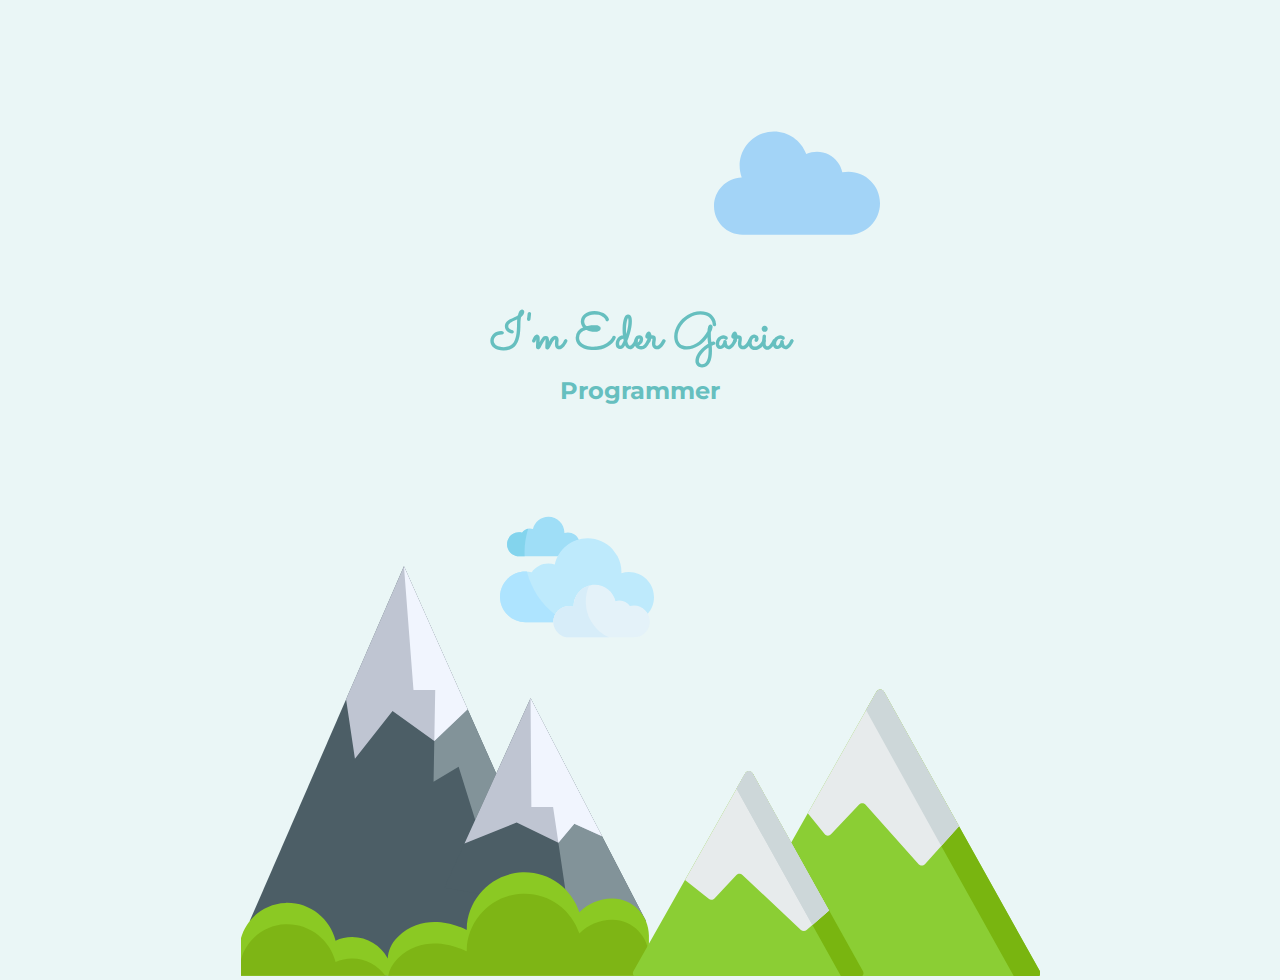
<file: index.html>
<!DOCTYPE html>
<html lang="en">
<head>
    <meta charset="UTF-8">
    <meta name="viewport" content="width=device-width, initial-scale=1.0">
    <meta http-equiv="X-UA-Compatible" content="ie=edge">
    <title>Eder's Personal Site</title>
    <link rel="stylesheet" href="css/style.css">
    <link href="https://fonts.googleapis.com/css?family=Sacramento|Montserra|Montserrat&display=swap" rel="stylesheet">
    <link rel="icon" href="favicon.ico">
</head>
<body>
    <div class="top-container">
        <img class="top-cloud" src="images/009-cloud-1.svg" alt="cloud">
            <div class="title-text">
                <h1>I'm Eder Garcia</h1>
                <h2><span>Pro</span>grammer</h2>
            </div>
        <img class="bottom-cloud" src="images/010-cloud-2.svg" alt="cloud">
        <img class="mountain1" src="images/mountains.svg" alt="mountains-img">
    </div>
    <div class="middle-conyainer">

    </div>
    <div class="bottom-container">
        
    </div>
</body>
</html>
</file>
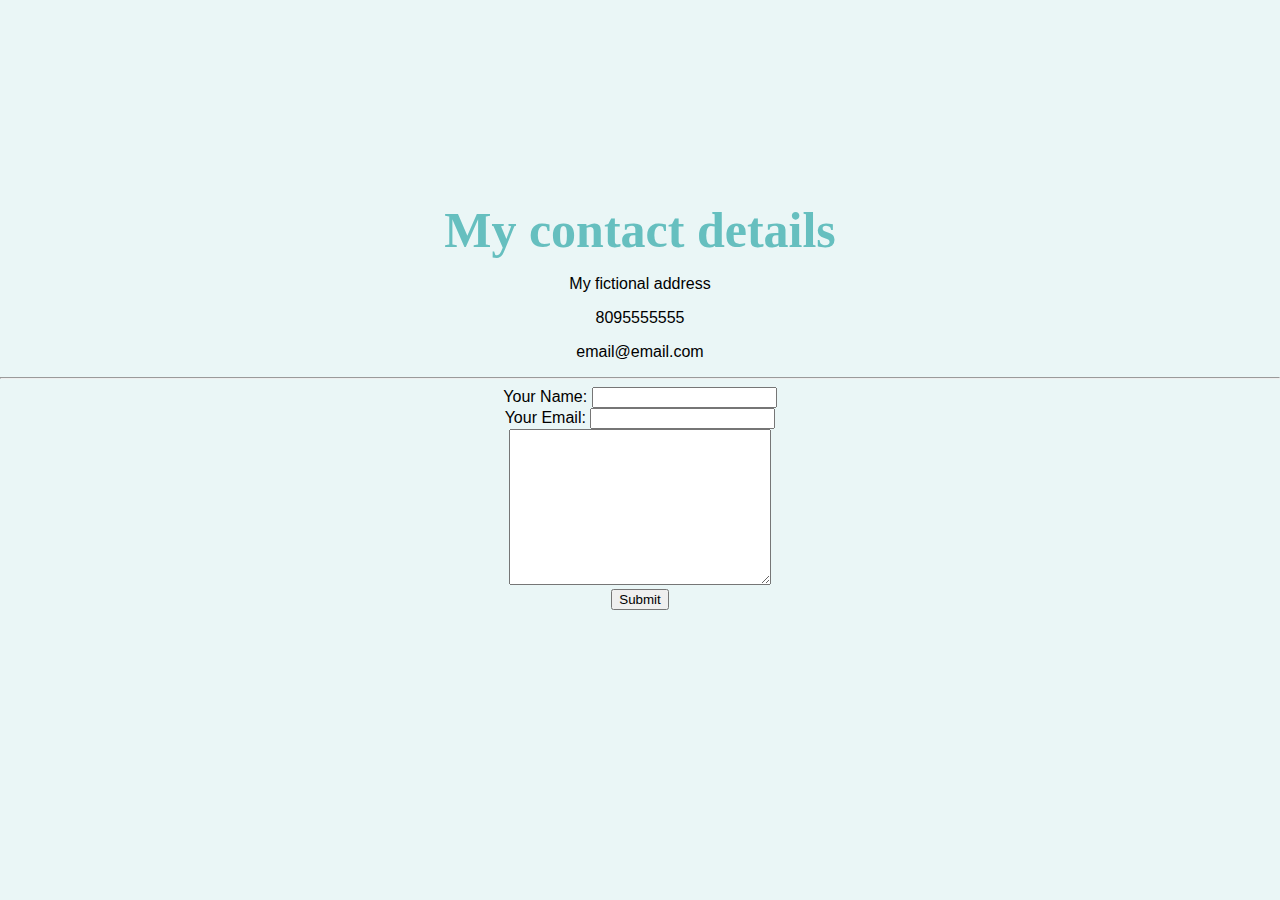
<file: contact.html>
<!DOCTYPE html>
<html lang="en">
<head>
    <meta charset="UTF-8">
    <meta name="viewport" content="width=device-width, initial-scale=1.0">
    <meta http-equiv="X-UA-Compatible" content="ie=edge">
    <title>Contact Me</title>
    <link rel="stylesheet" href="css/style.css">
</head>
<body>
    <h1>My contact details</h1>
    <p>My fictional address</p>
    <p>8095555555</p>
    <p>email@email.com</p>
<hr>
    <form action="mailto:info@email.com" method="post" enctype="text/plain">
        <label for="">Your Name:</label>
        <input type="text" name="yourName"><br>
        <label for="">Your Email:</label>
        <input type="email" name="yourEmail" id=""><br>
        <textarea name="yourMessage" id="" cols="30" rows="10"></textarea><br>
        <button type="submit">Submit</button>
    </form>
   
</body>
</html>
</file>
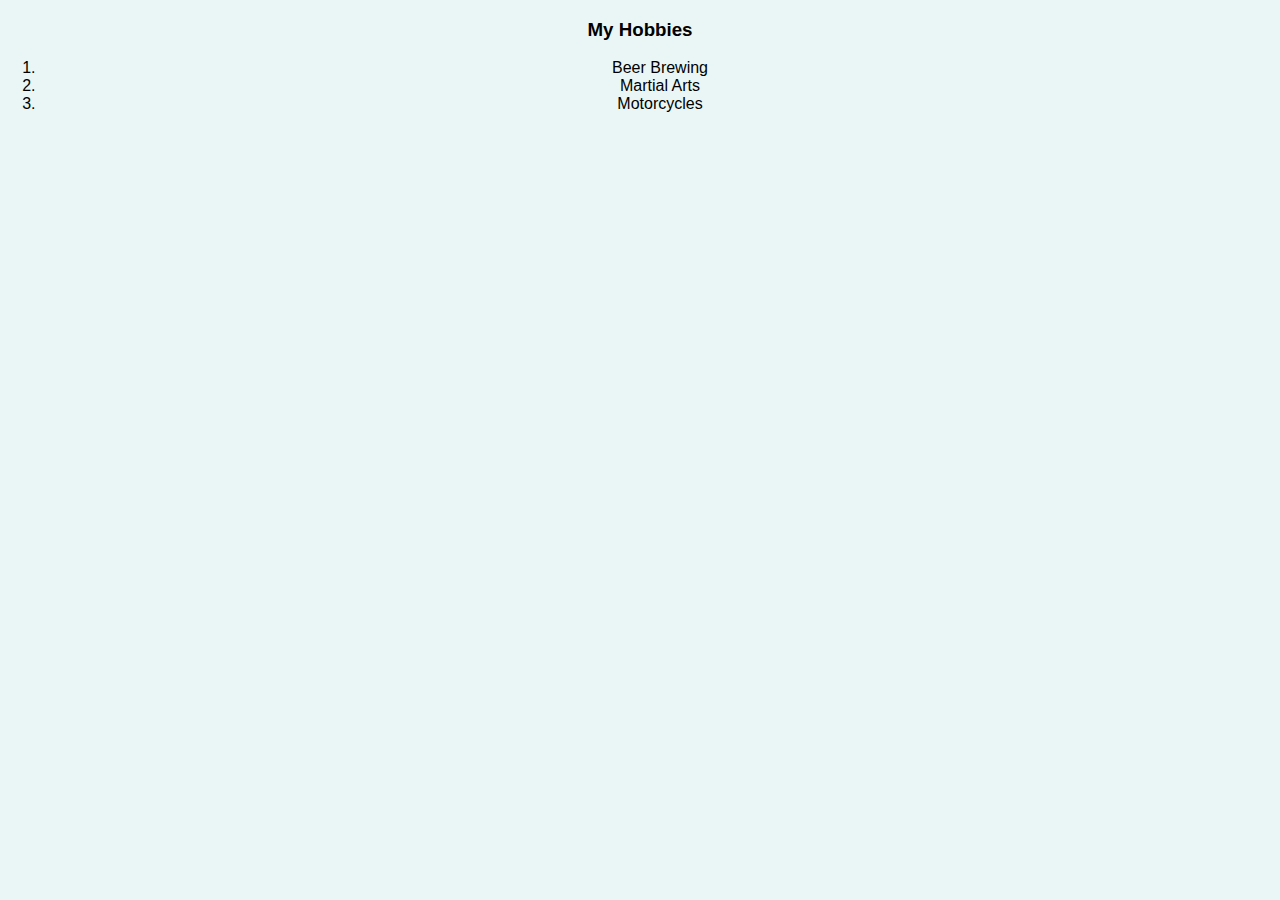
<file: hobbies.html>
<!DOCTYPE html>
<html lang="en">
<head>
    <meta charset="UTF-8">
    <meta name="viewport" content="width=device-width, initial-scale=1.0">
    <meta http-equiv="X-UA-Compatible" content="ie=edge">
    <title>Document</title>
    <link rel="stylesheet" href="css/style.css">
</head>
<body>
    <h3>My Hobbies</h3>
    <ol>
        <li>Beer Brewing</li>
        <li>Martial Arts</li>
        <li>Motorcycles</li>
    </ol>
</body>
</html>
</file>
<file: css/style.css>
.avatar{
    border-radius: 50%;
}
body{
    margin: 0;
    background-color: #eaf6f6;
    text-align: center;
    font-family: verdana, sans-serif;
}
h1{
    color: #66bfbf;
    padding-top: 200px;
    font-family: 'Sacramento', cursive;
    font-size: 50px;
    margin: 1px;
}
h2{
    color: #66bfbf;
    margin-top: 2px;
    font-family: 'Montserrat', sans-serif;
}
.top-container{
    position: relative;
    padding-top: 100px;
}
.top-cloud{
    width: 13%;
    position: absolute;
    right: 400px;
    top: 100px;
}
.bottom-cloud{
    width: 12%;
    position: absolute;
    left: 500px;
    top: 500px;
    bottom: 300px;
}
.mountain1{
    width: 799px;;
    padding-bottom: 0;

}
</file>
